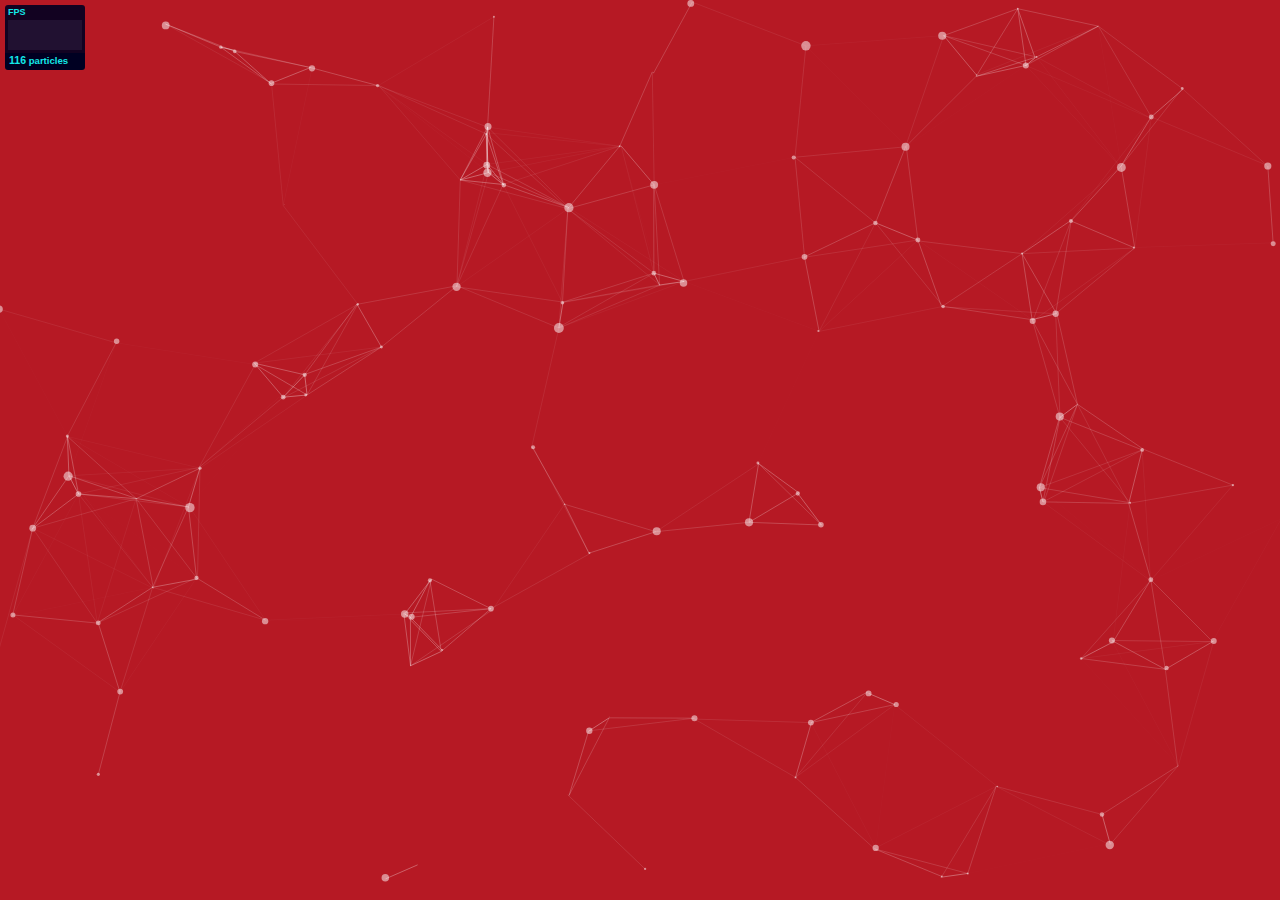
<file: gameOver画面/particles.js-master/demo/index.html>
<!DOCTYPE html>
<html lang="en">
<head>
  <meta charset="utf-8">
  <title>particles.js</title>
  <meta name="description" content="particles.js is a lightweight JavaScript library for creating particles.">
  <meta name="author" content="Vincent Garreau" />
  <meta name="viewport" content="width=device-width, initial-scale=1.0, minimum-scale=1.0, maximum-scale=1.0, user-scalable=no">
  <link rel="stylesheet" media="screen" href="css/style.css">
</head>
<body>

<!-- count particles -->
<div class="count-particles">
  <span class="js-count-particles">--</span> particles
</div>

<!-- particles.js container -->
<div id="particles-js"></div>

<!-- scripts -->
<script src="../particles.js"></script>
<script src="js/app.js"></script>

<!-- stats.js -->
<script src="js/lib/stats.js"></script>
<script>
  var count_particles, stats, update;
  stats = new Stats;
  stats.setMode(0);
  stats.domElement.style.position = 'absolute';
  stats.domElement.style.left = '0px';
  stats.domElement.style.top = '0px';
  document.body.appendChild(stats.domElement);
  count_particles = document.querySelector('.js-count-particles');
  update = function() {
    stats.begin();
    stats.end();
    if (window.pJSDom[0].pJS.particles && window.pJSDom[0].pJS.particles.array) {
      count_particles.innerText = window.pJSDom[0].pJS.particles.array.length;
    }
    requestAnimationFrame(update);
  };
  requestAnimationFrame(update);
</script>

</body>
</html>
</file>
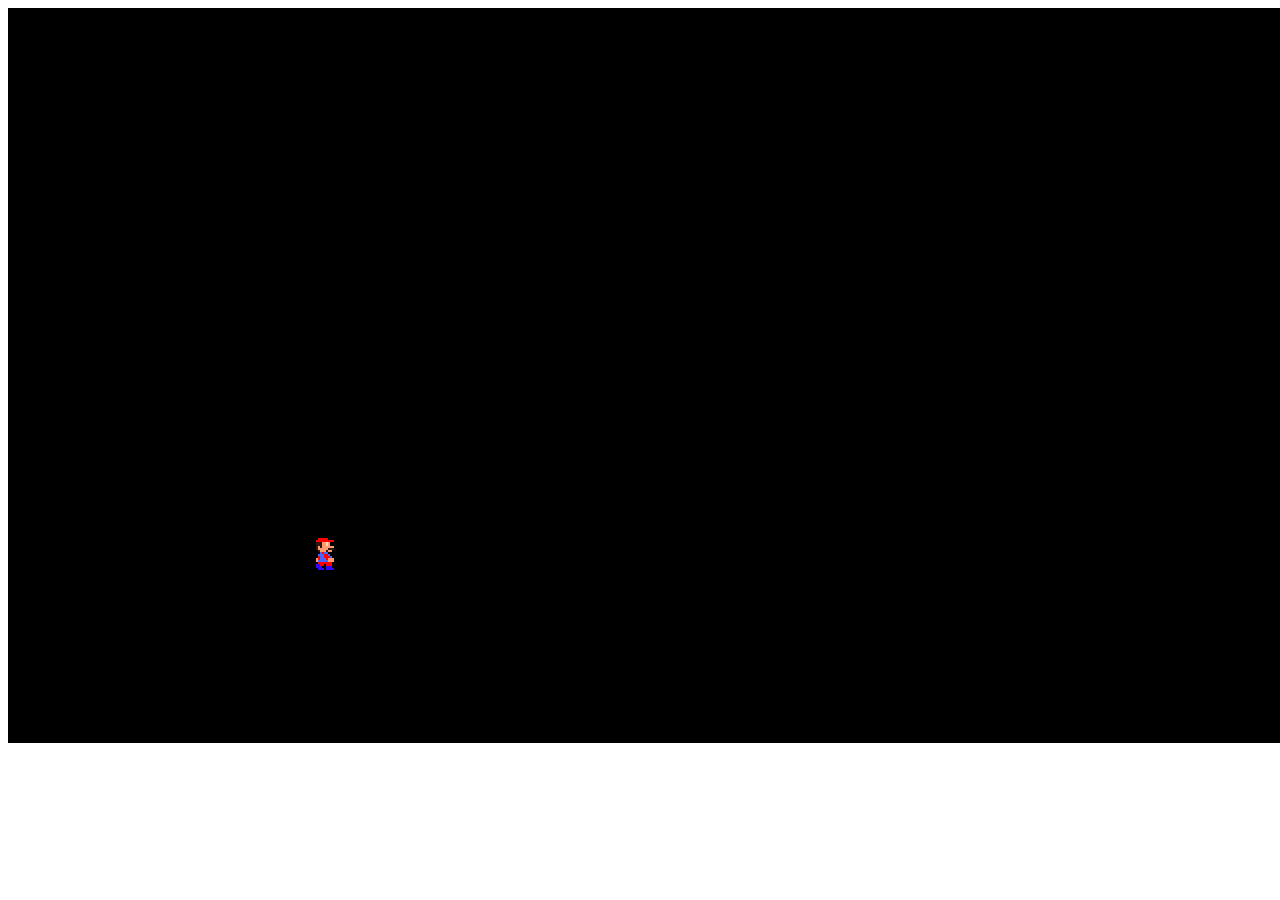
<file: binbo-.html>
<!DOCTYPE html>
<html lang="ja">
<head>
  <meta charset="UTF-8">
  <title>ゲーム</title>
  <link rel="stylesheet" href="binbo.css">
</head>
<canvas id="sample" width="1500" height="735"></canvas>
<body>
  <script src="binbo-.js"></script>
</body>
</html>
</file>
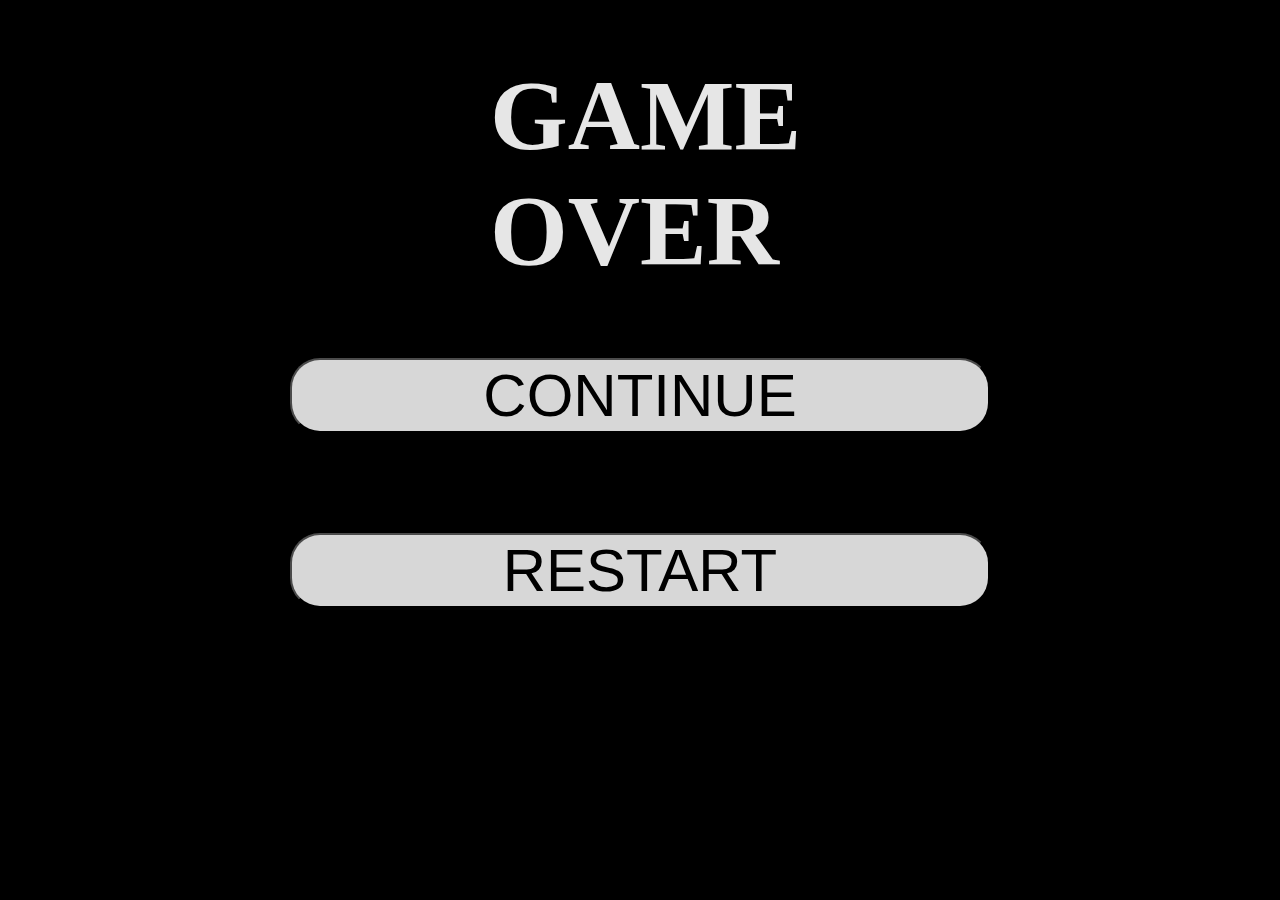
<file: gameOver画面/gameOver.html>
<!DOCTYPE html>
<html lang="en">
<head>
    <meta charset="UTF-8">
    <meta name="viewport" content="width=device-width, initial-scale=1.0">
    <link rel="stylesheet" href="gameover.css">
    <title>貧乏ゲームGameOver</title>
</head>
<body>

    <div class="container">
        <h1>GAME OVER</h1>
        <button class="back-to-start"onclick="OnButtonClick();" >CONTINUE</button>
        <button class="back-to-start"onclick="OnButtonClickRestart();" >RESTART</button>
        <script>
            function OnButtonClick(){
                location.href='../game/binbo-.html';
            }
            function OnButtonClickRestart(){
                location.href='../start画面/startpage.html';
            }
        </script>
    </div>

</body>
</html>
</file>
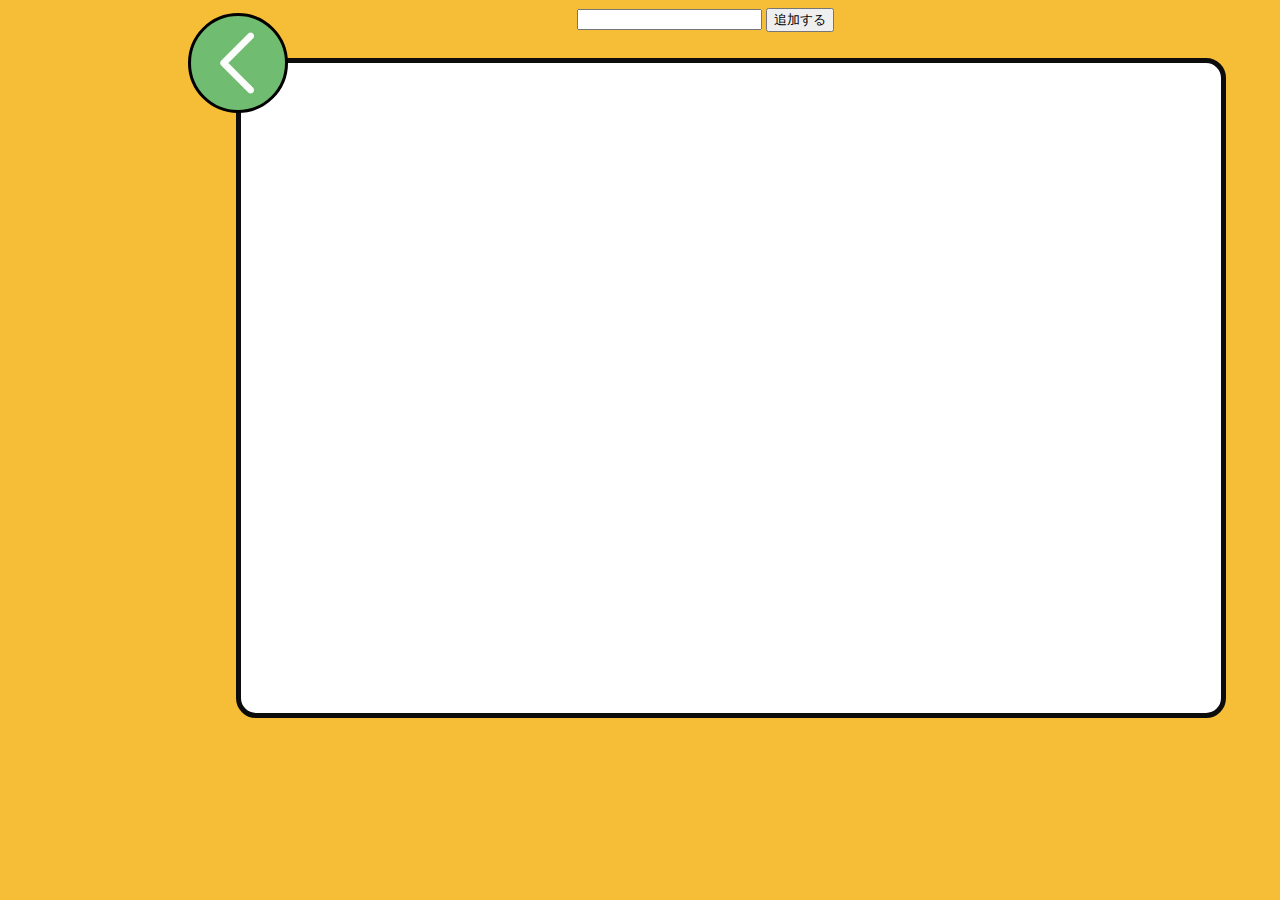
<file: Rank/rank.html>
<!DOCTYPE html>
<html lang="ja">
<head>
  <meta charset="UTF-8">
  <title>ゲーム</title>
  <link rel="stylesheet" href="rank.css">
  <script src="http://ajax.googleapis.com/ajax/libs/jquery/1.12.4/jquery.min.js"></script>
</head>
<body>
  <div id="tui">
    <input type="text" id="input">
    <button id="buttonok" onclick="onclickname();">追加する</button></div>
  <div id="Rank">
    <div class="ranking-return" id="ranking1">
      <button class="ranking-btn-return"></button>
    </div>
    <p id="rn1">
    <p id="rn2">
    <p id="rn3">
    <p id="rn4">
    <p id="rn5">
  </div>
  
  
  <script src="rank.js"></script>
</body>
</html>
</file>
<file: binbo.css>
#sample {
    background-color: black;
    display: block;
        margin: 0 auto;
}
</file>
<file: gameOver画面/gameover.css>
body{
    background-color: black;
}
.container{
    width:700px;
    display: flex;
    justify-content: center;
    align-items: center;
    flex-wrap: wrap;
    margin: 0 auto;
    background-color: black;
    opacity: 90%;
}

#bg{
   position: absolute;
   top: 0;
   bottom: 0;
   left: 0;
   right: 0;
   z-index: -1;
}

h1{
    color: white;
    margin: 0 auto;
    width: 300px;
    height: 200px;
    font-size: 100px;
    animation: fadein 5s;
    margin-top: 50px;
}

@keyframes fadein {
    from { opacity: 0; }
    to   { opacity: 1; }
}
.back-to-start{
    border-radius: 30px;
    font-family: Impact, Haettenschweiler, 'Arial Narrow Bold', sans-serif;
    font-size: 60px;
    animation: flash 1.5s linear infinite;
    width: 700px;
    margin-top: 100px;
    outline: none;
}
.back-to-start:hover{
    box-shadow: 0 20px 20px rgba(10, 10, 10, 0.2);
}

@keyframes flash {
    0%,100% {
      opacity: 1;
    }
  
    50% {
      opacity: 0;
    }
}
</file>
<file: Rank/rank.css>
body{
    background-color: #F5BE36;
 
 }
#Rank{
    display: flex; /* 子要素をflexboxで揃える */
    flex-direction: column; /* 子要素をflexboxにより縦方向に揃える */
    justify-content: center; /* 子要素をflexboxにより中央に配置する */
    align-items: center;  /* 子要素をflexboxにより中央に配置する */
    width: 980px;
    height: 650px;
    margin-left: 18%;
    background-color: rgb(255, 255, 255);
    border-radius: 20px;
    border: 5px solid rgb(12, 12, 12);
}
p{
    margin-top: 25px;
    margin-left: 0px;
    
}
#tui{
    flex-direction: column; /* 子要素をflexboxにより縦方向に揃える */
    justify-content: center; /* 子要素をflexboxにより中央に配置する */
    align-items: center;  /* 子要素をflexboxにより中央に配置する */
    margin-left: 45%;
    height: 50px;
    position: relative;
}
#restart{
    margin-top: 3%;
    margin-left: 85%;
    position: absolute; top:630px; left:50px;
}

.ranking-return{
    position: absolute;
    margin-top: -750px;
    margin-left: -1085px;
}
 
.ranking-btn-return{
     background-image: url(./img/retrun-button.jpg);
     background-position: -48px;
     background-size: 190px;
     background-repeat: no-repeat;
     width: 100px;
     height: 100px;
     border-radius: 100px;
     position: absolute;
     z-index: 3;
     float: none;
     border: 3px solid #000000;
     outline: none;
 }
.ranking-btn-return:hover{
    box-shadow: 0 20px 20px rgba(10, 10, 10, 0.2);
    background-color: white; 
}
</file>
<file: gameOver画面/particles.js-master/demo/css/style.css>
/* =============================================================================
   HTML5 CSS Reset Minified - Eric Meyer
   ========================================================================== */

html,body,div,span,object,iframe,h1,h2,h3,h4,h5,h6,p,blockquote,pre,abbr,address,cite,code,del,dfn,em,img,ins,kbd,q,samp,small,strong,sub,sup,var,b,i,dl,dt,dd,ol,ul,li,fieldset,form,label,legend,table,caption,tbody,tfoot,thead,tr,th,td,article,aside,canvas,details,figcaption,figure,footer,header,hgroup,menu,nav,section,summary,time,mark,audio,video{margin:0;padding:0;border:0;outline:0;font-size:100%;vertical-align:baseline;background:transparent}
body{line-height:1}
article,aside,details,figcaption,figure,footer,header,hgroup,menu,nav,section{display:block}
nav ul{list-style:none}
blockquote,q{quotes:none}
blockquote:before,blockquote:after,q:before,q:after{content:none}
a{margin:0;padding:0;font-size:100%;vertical-align:baseline;background:transparent;text-decoration:none}
mark{background-color:#ff9;color:#000;font-style:italic;font-weight:bold}
del{text-decoration:line-through}
abbr[title],dfn[title]{border-bottom:1px dotted;cursor:help}
table{border-collapse:collapse;border-spacing:0}
hr{display:block;height:1px;border:0;border-top:1px solid #ccc;margin:1em 0;padding:0}
input,select{vertical-align:middle}
li{list-style:none}


/* =============================================================================
   My CSS
   ========================================================================== */

/* ---- base ---- */

html,body{ 
	width:100%;
	height:100%;
	background:#111;
}

html{
  -webkit-tap-highlight-color: rgba(0, 0, 0, 0);
}

body{
  font:normal 75% Arial, Helvetica, sans-serif;
}

canvas{
  display:block;
  vertical-align:bottom;
}


/* ---- stats.js ---- */

.count-particles{
  background: #000022;
  position: absolute;
  top: 48px;
  left: 0;
  width: 80px;
  color: #13E8E9;
  font-size: .8em;
  text-align: left;
  text-indent: 4px;
  line-height: 14px;
  padding-bottom: 2px;
  font-family: Helvetica, Arial, sans-serif;
  font-weight: bold;
}

.js-count-particles{
  font-size: 1.1em;
}

#stats,
.count-particles{
  -webkit-user-select: none;
  margin-top: 5px;
  margin-left: 5px;
}

#stats{
  border-radius: 3px 3px 0 0;
  overflow: hidden;
}

.count-particles{
  border-radius: 0 0 3px 3px;
}


/* ---- particles.js container ---- */

#particles-js{
  width: 100%;
  height: 100%;
  background-color: #b61924;
  background-image: url('');
  background-size: cover;
  background-position: 50% 50%;
  background-repeat: no-repeat;
}
</file>
